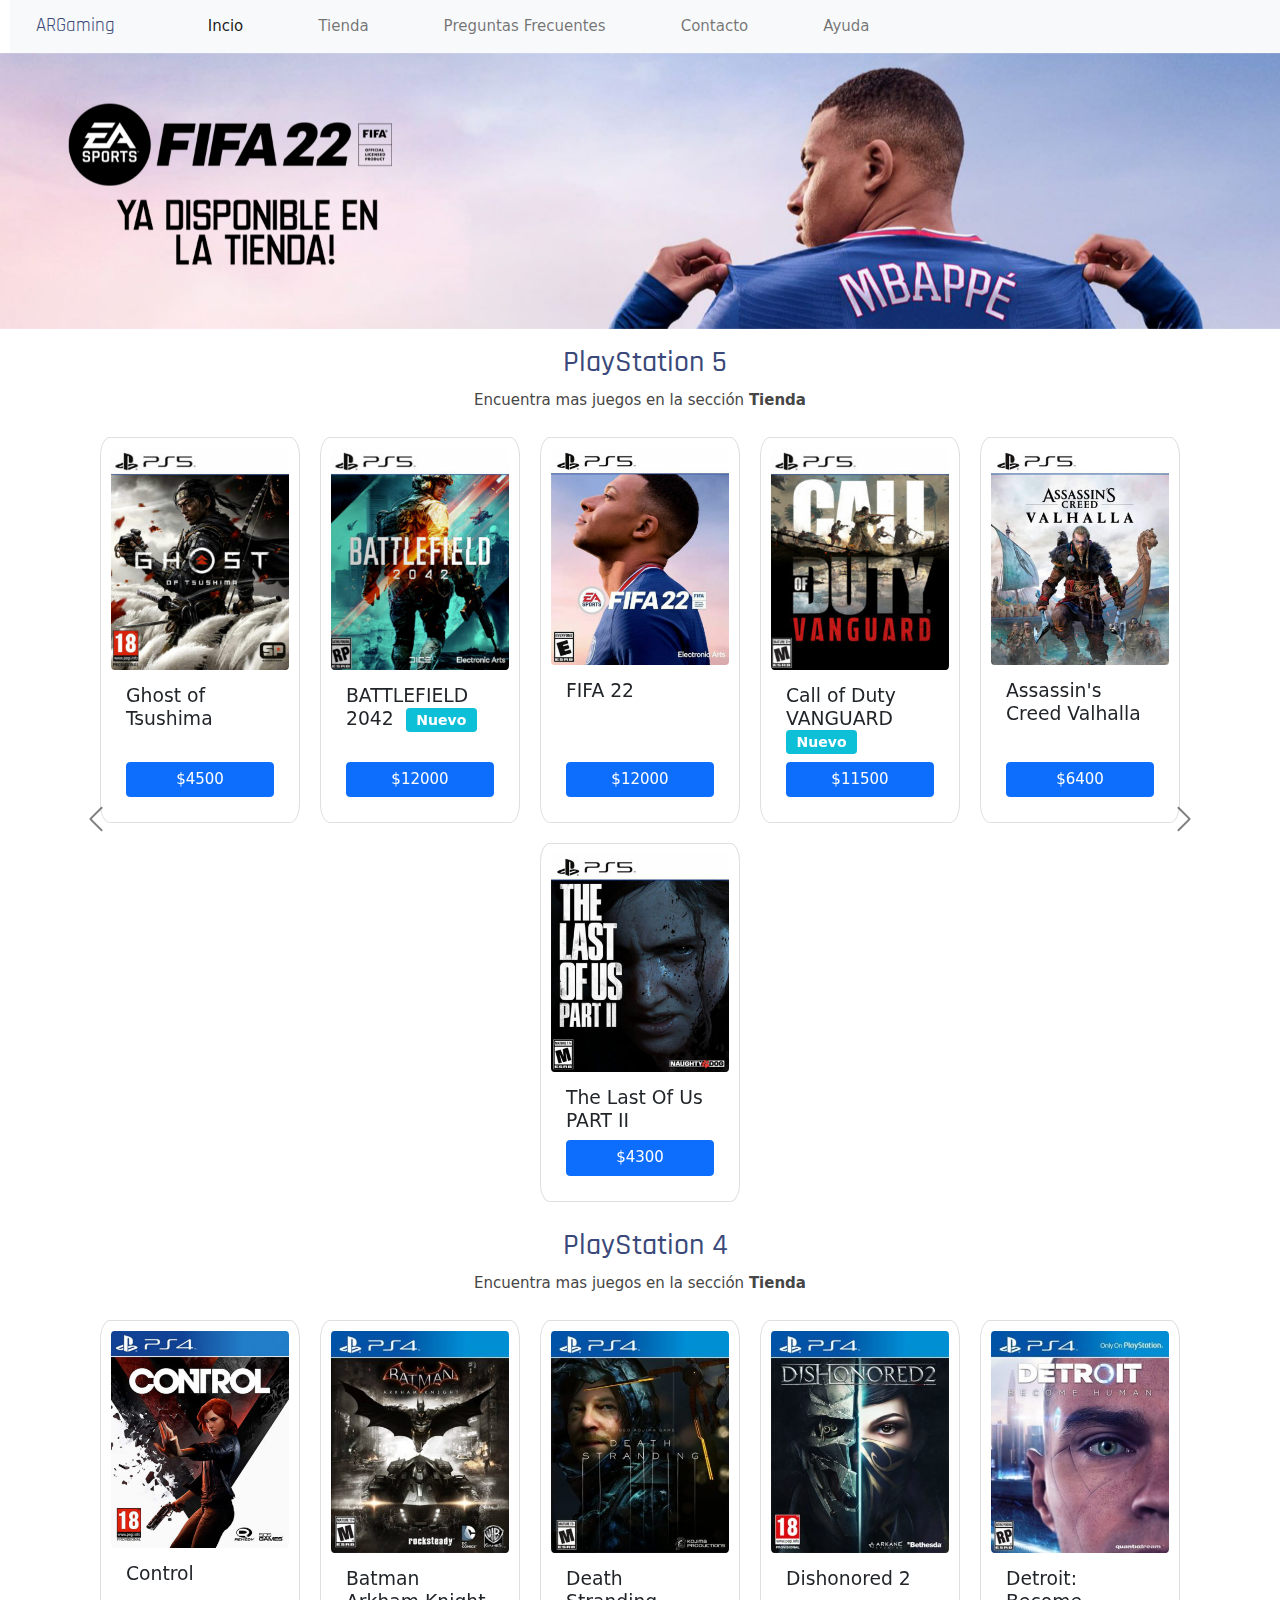
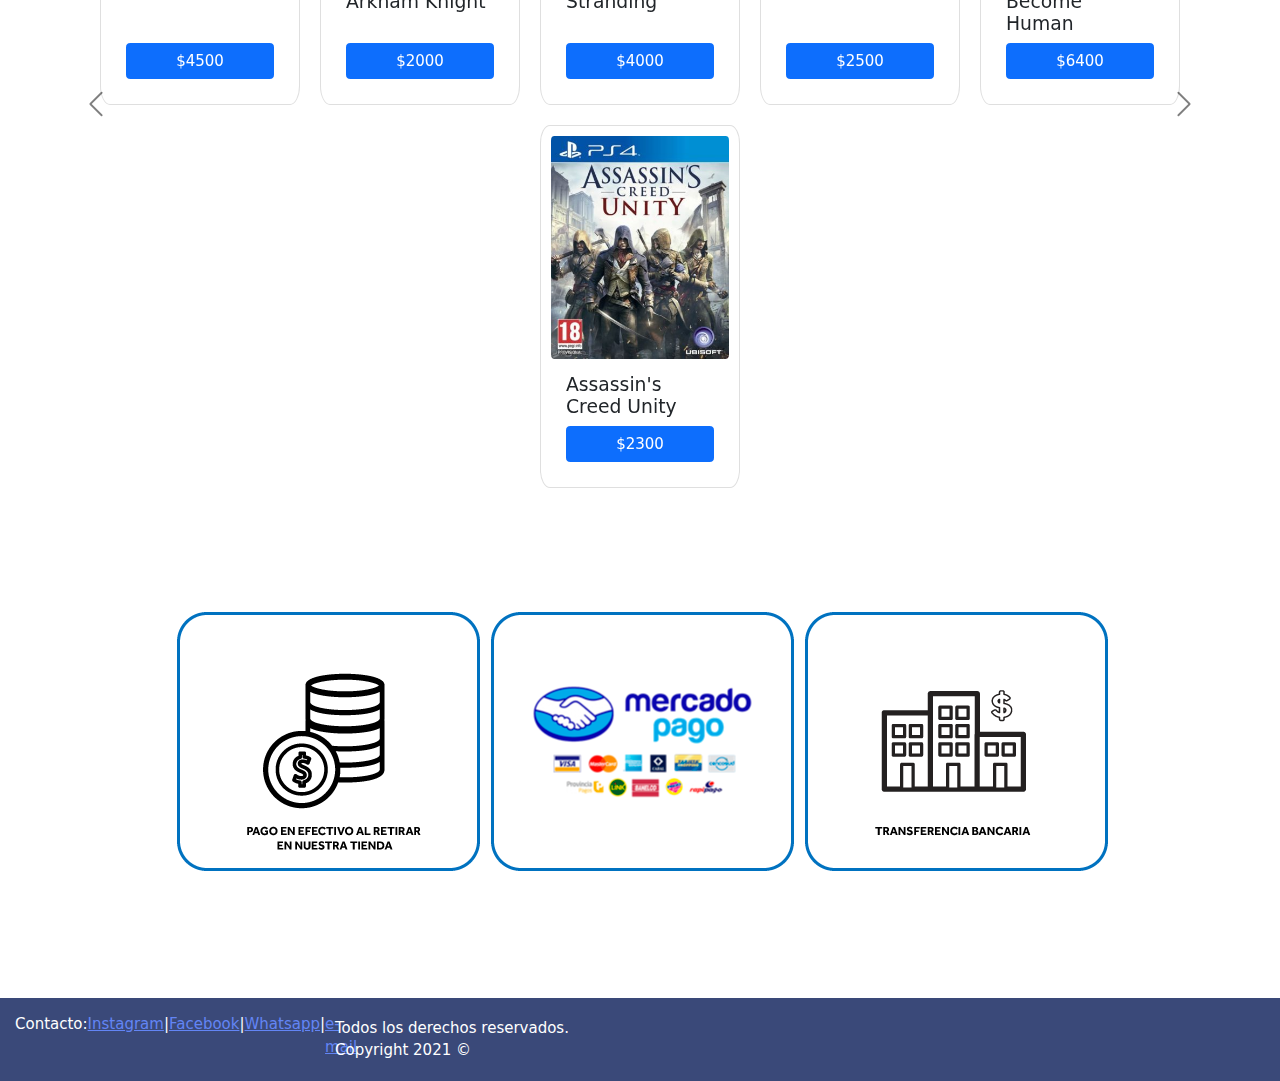
<file: index.html>
<!DOCTYPE html>
<html lang="en">
<head>
    <meta charset="UTF-8">
    <meta http-equiv="X-UA-Compatible" content="IE=edge">
    <meta name="viewport" content="width=device-width, initial-scale=1.0">
    <!-- Link para resetear propiedades del navegador -->
    <link rel="stylesheet" href="normalize.css">
    <!-- Link de bootstrap -->
    <link rel="stylesheet" href="bootstrap-5.1.3-dist/css/bootstrap.css">
    <!-- Fuentes -->
    <link rel="preconnect" href="https://fonts.googleapis.com">
    <link rel="preconnect" href="https://fonts.gstatic.com" crossorigin>
    <link href="https://fonts.googleapis.com/css2?family=Rajdhani:wght@700&display=swap" rel="stylesheet">
    <!-- Link de CSS -->
    <link rel="stylesheet" href="stylesheet.css">
    <title>ARGaming</title>
</head>
<body>
    <header class="header">
          <!-- Barra de navegación -->
         <nav class="navbar navbar-expand-lg navbar-light bg-light">
            <div class="container-fluid">
              <a class="navbar-brand" href="#" id="logo">ARGaming</a>
              <button class="navbar-toggler" type="button" data-bs-toggle="collapse" data-bs-target="#navbarNavAltMarkup" aria-controls="navbarNavAltMarkup" aria-expanded="false" aria-label="Toggle navigation">
                <span class="navbar-toggler-icon"></span>
              </button>
              <div class="collapse navbar-collapse" id="navbarNavAltMarkup">
                <div class="navbar-nav">
                  <a class="nav-link active" aria-current="page" href="index.html">Incio</a>
                  <a class="nav-link" href="tienda.html">Tienda</a>
                  <a class="nav-link" href="preguntas_frecuentes.html">Preguntas Frecuentes</a>
                  <a class="nav-link" href="contacto.html">Contacto</a>
                  <a class="nav-link" href="ayuda.html">Ayuda</a>
                </div>
              </div>
            </div>
          </nav>
    </header>
<!-- banner (carousel) de la pagina -->
    <main class> 
        <div id="carouselExampleSlidesOnly" class="carousel slide" data-bs-ride="carousel">
            <div class="carousel-inner">
              <div class="carousel-item active">
                <img src="multimedia/fifacarousel.jpg" class="d-block w-100" alt="...">
              </div>
              <div class="carousel-item">
                <img src="multimedia/b2042carousel.jpg" class="d-block w-100" alt="...">
              </div>
            </div>
          </div>

    
<!-- esta es la seccion de juegos que acapara el inicio  -->
        <section class="juegosCtn">
    <!-- CARDS juegos PlayStation 5 -->
                <h2 class="titulos">PlayStation 5</h2>
                <p class="textodepag"> Encuentra mas juegos en la sección <strong>Tienda</strong></p>
                <div id="carouselExampleControls" class="carousel carousel-dark slide" data-bs-ride="carousel">
                    <div class="carousel-inner carrusel">
                      <div class="carousel-item active">

                        <div class="card" style="width: 18rem;">
                            <img src="multimedia/got.jpg" class="card-img-top" alt="...">
                            <div class="card-body">
                              <h5 class="card-title">Ghost of Tsushima</h5>
                              <a href="#" class="btn btn-primary">$4500</a>
                            </div>
                        </div>

                        <div class="card" style="width: 18rem;">
                            <img src="multimedia/2042.jpg" class="card-img-top" alt="...">
                            <div class="card-body">
                              <h5 class="card-title">BATTLEFIELD 2042 ㅤㅤㅤㅤㅤ <span class="badge bg-secondary">Nuevo</span></h5>
                              <a href="#" class="btn btn-primary">$12000</a>
                            </div>
                        </div>

                        <div class="card" style="width: 18rem;">
                            <img src="multimedia/fifa22cover.jpg" class="card-img-top" alt="...">
                            <div class="card-body">
                              <h5 class="card-title">FIFA 22</h5>
                              <a href="#" class="btn btn-primary">$12000</a>
                            </div>
                          </div>

                          <div class="card" style="width: 18rem;">
                            <img src="multimedia/codv.jpg" class="card-img-top" alt="...">
                            <div class="card-body">
                              <h5 class="card-title">Call of Duty VANGUARD <span class="badge bg-secondary">Nuevo</span></h5>
                     
                              <a href="#" class="btn btn-primary">$11500</a>
                            </div>
                          </div>

                          <div class="card" style="width: 18rem;">
                            <img src="multimedia/acps5.jpg" class="card-img-top" alt="...">
                            <div class="card-body">
                              <h5 class="card-title">Assassin's Creed Valhalla</h5>
                              
                              <a href="#" class="btn btn-primary">$6400</a>
                            </div>
                          </div>

                          <div class="card" style="width: 18rem;">
                            <img src="multimedia/tloups5.jpg" class="card-img-top" alt="...">
                            <div class="card-body">
                              <h5 class="card-title">The Last Of Us PART II</h5>
                              <a href="#" class="btn btn-primary">$4300</a>
                            </div>
                          </div>
                    </div>
                <!-- Segundo Slide del Carousel -->
                    <div class="carousel-item">
                        <div class="card" style="width: 18rem;">
                            <img src="multimedia/rdr2.jpg" class="card-img-top" alt="...">
                            <div class="card-body">
                              <h5 class="card-title">Red Dead Redemption 2</h5>
                              <a href="#" class="btn btn-primary">$8100</a>
                            </div>
                        </div>

                        <div class="card" style="width: 18rem;">
                            <img src="multimedia/hellblade.jpg" class="card-img-top" alt="...">
                            <div class="card-body">
                              <h5 class="card-title">Hellblade</h5>
                              <a href="#" class="btn btn-primary">$2300</a>
                            </div>
                        </div>

                        <div class="card" style="width: 18rem;">
                            <img src="multimedia/horizon.jpg" class="card-img-top" alt="...">
                            <div class="card-body">
                              <h5 class="card-title">Horizon: Zero Dawn</h5>
                              <a href="#" class="btn btn-primary">$3000</a>
                            </div>
                          </div>

                          <div class="card" style="width: 18rem;">
                            <img src="multimedia/gtav.jpg" class="card-img-top" alt="...">
                            <div class="card-body">
                              <h5 class="card-title">Grand Theft Auto V</h5>
                              <a href="#" class="btn btn-primary">$3000</a>
                            </div>
                          </div>

                          <div class="card" style="width: 18rem;">
                            <img src="multimedia/gow.jpg" class="card-img-top" alt="...">
                            <div class="card-body">
                              <h5 class="card-title">God Of War</h5>
                              <a href="#" class="btn btn-primary">$6500</a>
                            </div>
                          </div>

                          <div class="card" style="width: 18rem;">
                            <img src="multimedia/awo.jpg" class="card-img-top" alt="...">
                            <div class="card-body">
                              <h5 class="card-title">A Way Out</h5>
                              <a href="#" class="btn btn-primary">$2400</a>
                            </div>
                          </div>
                    </div>
                    </div>
                    <button class="carousel-control-prev" type="button" data-bs-target="#carouselExampleControls" data-bs-slide="prev">
                      <span class="carousel-control-prev-icon" aria-hidden="true"></span>
                      <span class="visually-hidden">Previous</span>
                    </button>
                    <button class="carousel-control-next" type="button" data-bs-target="#carouselExampleControls" data-bs-slide="next">
                      <span class="carousel-control-next-icon" aria-hidden="true"></span>
                      <span class="visually-hidden">Next</span>
                    </button>
                  </div>
                </div>
                <!-- CARDS juegos de PlayStation 4 -->
                <h2 class="titulos">PlayStation 4</h2>
                <p class="textodepag"> Encuentra mas juegos en la sección <strong>Tienda</strong></p>
                <div id="carouselExampleControls1" class="carousel carousel-dark slide" data-bs-ride="carousel">
                    <div class="carousel-inner carruseldos">
                      <div class="carousel-item active">

                        <div class="card" style="width: 18rem;">
                            <img src="multimedia/control.jpg" class="card-img-top" alt="...">
                            <div class="card-body">
                              <h5 class="card-title">Control</h5>
                              <a href="#" class="btn btn-primary">$4500</a>
                            </div>
                        </div>

                        <div class="card" style="width: 18rem;">
                            <img src="multimedia/batman.jpg" class="card-img-top" alt="...">
                            <div class="card-body">
                              <h5 class="card-title">Batman Arkham Knight</h5>
                              <a href="#" class="btn btn-primary">$2000</a>
                            </div>
                        </div>

                        <div class="card" style="width: 18rem;">
                            <img src="multimedia/dstranding.jpg" class="card-img-top" alt="...">
                            <div class="card-body">
                              <h5 class="card-title">Death Stranding</h5>
                              <a href="#" class="btn btn-primary">$4000</a>
                            </div>
                          </div>

                          <div class="card" style="width: 18rem;">
                            <img src="multimedia/dishonored.jpg" class="card-img-top" alt="...">
                            <div class="card-body">
                              <h5 class="card-title">Dishonored 2</h5>
                              <a href="#" class="btn btn-primary">$2500</a>
                            </div>
                          </div>

                          <div class="card" style="width: 18rem;">
                            <img src="multimedia/dbh.jpg" class="card-img-top" alt="...">
                            <div class="card-body">
                              <h5 class="card-title">Detroit: Become Human</h5>
                              
                              <a href="#" class="btn btn-primary">$6400</a>
                            </div>
                          </div>

                          <div class="card" style="width: 18rem;">
                            <img src="multimedia/acunity.jpg" class="card-img-top" alt="...">
                            <div class="card-body">
                              <h5 class="card-title">Assassin's Creed Unity</h5>
                              <a href="#" class="btn btn-primary">$2300</a>
                            </div>
                          </div>
                    </div>
                <!-- Segundo Slide del Carousel -->
                    <div class="carousel-item">
                        <div class="card" style="width: 18rem;">
                            <img src="multimedia/coldwar.jpg" class="card-img-top" alt="...">
                            <div class="card-body">
                              <h5 class="card-title">Call of Duty Black Ops: COLD WAR</h5>
                              <a href="#" class="btn btn-primary">$4100</a>
                            </div>
                        </div>

                        <div class="card" style="width: 18rem;">
                            <img src="multimedia/dmc.jpg" class="card-img-top" alt="...">
                            <div class="card-body">
                              <h5 class="card-title">Devil May Cry 5</h5>
                              <a href="#" class="btn btn-primary">$2900</a>
                            </div>
                        </div>

                        <div class="card" style="width: 18rem;">
                            <img src="multimedia/farcry6.jpg" class="card-img-top" alt="...">
                            <div class="card-body">
                              <h5 class="card-title">Far Cry 6</h5>
                              <a href="#" class="btn btn-primary">$8000</a>
                            </div>
                          </div>

                          <div class="card" style="width: 18rem;">
                            <img src="multimedia/borderlandsPS4.jpg" class="card-img-top" alt="...">
                            <div class="card-body">
                              <h5 class="card-title">Borderlands 3</h5>
                              <a href="#" class="btn btn-primary">$5000</a>
                            </div>
                          </div>

                          <div class="card" style="width: 18rem;">
                            <img src="multimedia/gtatrilogy.jpg" class="card-img-top" alt="...">
                            <div class="card-body">
                              <h5 class="card-title">Grand Theft Auto The Trigoly</h5>
                              <a href="#" class="btn btn-primary">$6500</a>
                            </div>
                          </div>

                          <div class="card" style="width: 18rem;">
                            <img src="multimedia/alien.jpg" class="card-img-top" alt="...">
                            <div class="card-body">
                              <h5 class="card-title">Alien Isolation</h5>
                              <a href="#" class="btn btn-primary">$2400</a>
                            </div>
                          </div>
                    </div>
                    </div>
                    <button class="carousel-control-prev" type="button" data-bs-target="#carouselExampleControls1" data-bs-slide="prev">
                      <span class="carousel-control-prev-icon" aria-hidden="true"></span>
                      <span class="visually-hidden">Previous</span>
                    </button>
                    <button class="carousel-control-next" type="button" data-bs-target="#carouselExampleControls1" data-bs-slide="next">
                      <span class="carousel-control-next-icon" aria-hidden="true"></span>
                      <span class="visually-hidden">Next</span>
                    </button>
                  </div>
                </div>
        </section>
        <section id="mediosdepago">
          <article class="mediosdePago">
            <img src="multimedia/mediosdepago.jpg">
          </article>
        </section>
      
        <!-- CARRUSEL PS5  MOBILE-MOBILE-MOBILE-MOBILE-MOBILE -->
        <section class="juegosCtn2">        
          <h2 class="titulos">PlayStation 5</h2>
          <p class="textodepag"> Encuentra mas juegos en la sección <strong>Tienda</strong></p>
          <div id="carouselExampleControls3" class="carousel carousel-dark slide" data-bs-ride="carousel">
              <div class="carousel-inner carruseltres">
                <div class="carousel-item active">

                  <div class="card" style="width: 18rem;">
                    <img src="multimedia/rdr2.jpg" class="card-img-top" alt="...">
                    <div class="card-body">
                      <h5 class="card-title">Red Dead Redemption 2</h5>
                      <a href="#" class="btn btn-primary">$8100</a>
                    </div>
                </div>

                <div class="card" style="width: 18rem;">
                    <img src="multimedia/hellblade.jpg" class="card-img-top" alt="...">
                    <div class="card-body">
                      <h5 class="card-title">Hellblade</h5>
                      <a href="#" class="btn btn-primary">$2300</a>
                    </div>
                </div>
                </div>
                <div class="carousel-item">
                  <div class="card" style="width: 18rem;">
                    <img src="multimedia/horizon.jpg" class="card-img-top" alt="...">
                    <div class="card-body">
                      <h5 class="card-title">Horizon: Zero Dawn</h5>
                      <a href="#" class="btn btn-primary">$3000</a>
                    </div>
                  </div>

                  <div class="card" style="width: 18rem;">
                    <img src="multimedia/gtav.jpg" class="card-img-top" alt="...">
                    <div class="card-body">
                      <h5 class="card-title">Grand Theft Auto V</h5>
                      <a href="#" class="btn btn-primary">$3000</a>
                    </div>
                  </div>
                </div>
                <div class="carousel-item">
                  <div class="card" style="width: 18rem;">
                    <img src="multimedia/gow.jpg" class="card-img-top" alt="...">
                    <div class="card-body">
                      <h5 class="card-title">God Of War</h5>
                      <a href="#" class="btn btn-primary">$6500</a>
                    </div>
                  </div>

                  <div class="card" style="width: 18rem;">
                    <img src="multimedia/awo.jpg" class="card-img-top" alt="...">
                    <div class="card-body">
                      <h5 class="card-title">A Way Out</h5>
                      <a href="#" class="btn btn-primary">$2400</a>
                    </div>
                  </div>
                </div>  
              </div>
                <button class="carousel-control-prev" type="button" data-bs-target="#carouselExampleControls3" data-bs-slide="prev">
                  <span class="carousel-control-prev-icon" aria-hidden="true"></span>
                  <span class="visually-hidden">Previous</span>
                </button>
                <button class="carousel-control-next" type="button" data-bs-target="#carouselExampleControls3" data-bs-slide="next">
                  <span class="carousel-control-next-icon" aria-hidden="true"></span>
                  <span class="visually-hidden">Next</span>
                </button>
              </div>
            </div>
          </div>
          <!-- SEGUNDO CARRUSEL DE PS5-SEGUNDO CARRUSEL DE PS5-SEGUNDO CARRUSEL DE PS5-SEGUNDO CARRUSEL DE PS5 -->
          <section class="juegosCtn2">        
            <div id="carouselExampleControls4" class="carousel carousel-dark slide" data-bs-ride="carousel">
                <div class="carousel-inner carruselcuatro">
                  <div class="carousel-item active">
  
                    <div class="card" style="width: 18rem;">
                        <img src="multimedia/got.jpg" class="card-img-top" alt="...">
                        <div class="card-body">
                          <h5 class="card-title">Ghost of Tsushima</h5>
                          <a href="#" class="btn btn-primary">$4500</a>
                        </div>
                    </div>
  
                    <div class="card" style="width: 18rem;">
                        <img src="multimedia/2042.jpg" class="card-img-top" alt="...">
                        <div class="card-body">
                          <h5 class="card-title">BATTLEFIELD 2042 ㅤㅤㅤㅤㅤ <span class="badge bg-secondary">Nuevo</span></h5>
                          <a href="#" class="btn btn-primary">$12000</a>
                        </div>
                    </div>
                  </div>
                  <div class="carousel-item">
                    <div class="card" style="width: 18rem;">
                      <img src="multimedia/fifa22cover.jpg" class="card-img-top" alt="...">
                      <div class="card-body">
                        <h5 class="card-title">FIFA 22</h5>
                        <a href="#" class="btn btn-primary">$12000</a>
                      </div>
                    </div>
                    
                    <div class="card" style="width: 18rem;">
                      <img src="multimedia/codv.jpg" class="card-img-top" alt="...">
                      <div class="card-body">
                        <h5 class="card-title">Call of Duty VANGUARD <span class="badge bg-secondary">Nuevo</span></h5>
                        
                        <a href="#" class="btn btn-primary">$11500</a>
                      </div>
                    </div>
                  </div>
                  <div class="carousel-item">
                    <div class="card" style="width: 18rem;">
                      <img src="multimedia/acps5.jpg" class="card-img-top" alt="...">
                      <div class="card-body">
                        <h5 class="card-title">Assassin's Creed Valhalla</h5>
                        
                        <a href="#" class="btn btn-primary">$6400</a>
                      </div>
                    </div>
  
                    <div class="card" style="width: 18rem;">
                      <img src="multimedia/tloups5.jpg" class="card-img-top" alt="...">
                      <div class="card-body">
                        <h5 class="card-title">The Last Of Us PART II</h5>
                        <a href="#" class="btn btn-primary">$4300</a>
                      </div>
                    </div>
                  </div>  
                </div>
                  <button class="carousel-control-prev" type="button" data-bs-target="#carouselExampleControls4" data-bs-slide="prev">
                    <span class="carousel-control-prev-icon" aria-hidden="true"></span>
                    <span class="visually-hidden">Previous</span>
                  </button>
                  <button class="carousel-control-next" type="button" data-bs-target="#carouselExampleControls4" data-bs-slide="next">
                    <span class="carousel-control-next-icon" aria-hidden="true"></span>
                    <span class="visually-hidden">Next</span>
                  </button>
                </div>
              </div>
            </div>
          <!-- JUEGOS PLAYSTATION 4 CARRUSEL 1 -->
            <section class="juegosCtn2">        
              <h2 class="titulos">PlayStation 4</h2>
              <p class="textodepag"> Encuentra mas juegos en la sección <strong>Tienda</strong></p>
              <div id="carouselExampleControls5" class="carousel carousel-dark slide" data-bs-ride="carousel">
                  <div class="carousel-inner carruselcinco">
                    <div class="carousel-item active">
    
                      <div class="card" style="width: 18rem;">
                        <img src="multimedia/control.jpg" class="card-img-top" alt="...">
                        <div class="card-body">
                          <h5 class="card-title">Control</h5>
                          <a href="#" class="btn btn-primary">$4500</a>
                        </div>
                    </div>

                    <div class="card" style="width: 18rem;">
                        <img src="multimedia/batman.jpg" class="card-img-top" alt="...">
                        <div class="card-body">
                          <h5 class="card-title">Batman Arkham Knight</h5>
                          <a href="#" class="btn btn-primary">$2000</a>
                        </div>
                    </div>
                    </div>
                    <div class="carousel-item">
                      <div class="card" style="width: 18rem;">
                        <img src="multimedia/dstranding.jpg" class="card-img-top" alt="...">
                        <div class="card-body">
                          <h5 class="card-title">Death Stranding</h5>
                          <a href="#" class="btn btn-primary">$4000</a>
                        </div>
                      </div>

                      <div class="card" style="width: 18rem;">
                        <img src="multimedia/dishonored.jpg" class="card-img-top" alt="...">
                        <div class="card-body">
                          <h5 class="card-title">Dishonored 2</h5>
                          <a href="#" class="btn btn-primary">$2500</a>
                        </div>
                      </div>
                      </div>
                    <div class="carousel-item">
                      <div class="card" style="width: 18rem;">
                        <img src="multimedia/dbh.jpg" class="card-img-top" alt="...">
                        <div class="card-body">
                          <h5 class="card-title">Detroit: Become Human</h5>
                          
                          <a href="#" class="btn btn-primary">$6400</a>
                        </div>
                      </div>

                      <div class="card" style="width: 18rem;">
                        <img src="multimedia/acunity.jpg" class="card-img-top" alt="...">
                        <div class="card-body">
                          <h5 class="card-title">Assassin's Creed Unity</h5>
                          <a href="#" class="btn btn-primary">$2300</a>
                        </div>
                      </div>
                    </div>  
                  </div>
                    <button class="carousel-control-prev" type="button" data-bs-target="#carouselExampleControls5" data-bs-slide="prev">
                      <span class="carousel-control-prev-icon" aria-hidden="true"></span>
                      <span class="visually-hidden">Previous</span>
                    </button>
                    <button class="carousel-control-next" type="button" data-bs-target="#carouselExampleControls5" data-bs-slide="next">
                      <span class="carousel-control-next-icon" aria-hidden="true"></span>
                      <span class="visually-hidden">Next</span>
                    </button>
                  </div>
                </div>
              </div>
            <!-- SEGUNDO CARRUSEL DE PS4-SEGUNDO CARRUSEL DE PS4-SEGUNDO CARRUSEL DE PS4-SEGUNDO CARRUSEL DE PS4 -->
          <section class="juegosCtn2">        
            <div id="carouselExampleControls6" class="carousel carousel-dark slide" data-bs-ride="carousel">
                <div class="carousel-inner carruselseis">
                  <div class="carousel-item active">
  
                    <div class="card" style="width: 18rem;">
                      <img src="multimedia/coldwar.jpg" class="card-img-top" alt="...">
                      <div class="card-body">
                        <h5 class="card-title">Call of Duty Black Ops: COLD WAR</h5>
                        <a href="#" class="btn btn-primary">$4100</a>
                      </div>
                  </div>

                  <div class="card" style="width: 18rem;">
                      <img src="multimedia/dmc.jpg" class="card-img-top" alt="...">
                      <div class="card-body">
                        <h5 class="card-title">Devil May Cry 5</h5>
                        <a href="#" class="btn btn-primary">$2900</a>
                      </div>
                  </div>
                  </div>
                  <div class="carousel-item">
                    <div class="card" style="width: 18rem;">
                      <img src="multimedia/farcry6.jpg" class="card-img-top" alt="...">
                      <div class="card-body">
                        <h5 class="card-title">Far Cry 6</h5>
                        <a href="#" class="btn btn-primary">$8000</a>
                      </div>
                    </div>

                    <div class="card" style="width: 18rem;">
                      <img src="multimedia/borderlandsPS4.jpg" class="card-img-top" alt="...">
                      <div class="card-body">
                        <h5 class="card-title">Borderlands 3</h5>
                        <a href="#" class="btn btn-primary">$5000</a>
                      </div>
                    </div>
                  </div>
                  <div class="carousel-item">
                    <div class="card" style="width: 18rem;">
                      <img src="multimedia/gtatrilogy.jpg" class="card-img-top" alt="...">
                      <div class="card-body">
                        <h5 class="card-title">Grand Theft Auto The Trigoly</h5>
                        <a href="#" class="btn btn-primary">$6500</a>
                      </div>
                    </div>

                    <div class="card" style="width: 18rem;">
                      <img src="multimedia/alien.jpg" class="card-img-top" alt="...">
                      <div class="card-body">
                        <h5 class="card-title">Alien Isolation</h5>
                        <a href="#" class="btn btn-primary">$2400</a>
                      </div>
                    </div>
                  </div>  
                </div>
                  <button class="carousel-control-prev" type="button" data-bs-target="#carouselExampleControls6" data-bs-slide="prev">
                    <span class="carousel-control-prev-icon" aria-hidden="true"></span>
                    <span class="visually-hidden">Previous</span>
                  </button>
                  <button class="carousel-control-next" type="button" data-bs-target="#carouselExampleControls6" data-bs-slide="next">
                    <span class="carousel-control-next-icon" aria-hidden="true"></span>
                    <span class="visually-hidden">Next</span>
                  </button>
                </div>
              </div>
            </div>
        <!-- Imagen que enseñe facilmente los medios de pago que se utilizan en el sitio -->
        <section class="mediosdePago">
            <img src="multimedia/mediosdepago.jpg">
        </section>
      </main>
    <!-- el footer hecho con grid a traves de bootstrap -->
    <footer class='Container'>
        <div class="row d-md-flex p-3">
            <div class="col-md-6 d-md-flex justify-content-md-around mx-auto">
                <p>Contacto:</p>
                <a href="#">Instagram</a>|<a href="#"> Facebook </a>|<a href="#"> Whatsapp </a>|<a href="#"> e-mail</a> 
            </div>
            <div class="col-md-6">
                <p class='m-1'> Todos los derechos reservados. Copyright 2021 ©</p>
            </div>
        </div>
    </footer>
    <script src="bootstrap-5.1.3-dist/js/bootstrap.js"></script>
</body>
</html>
</file>
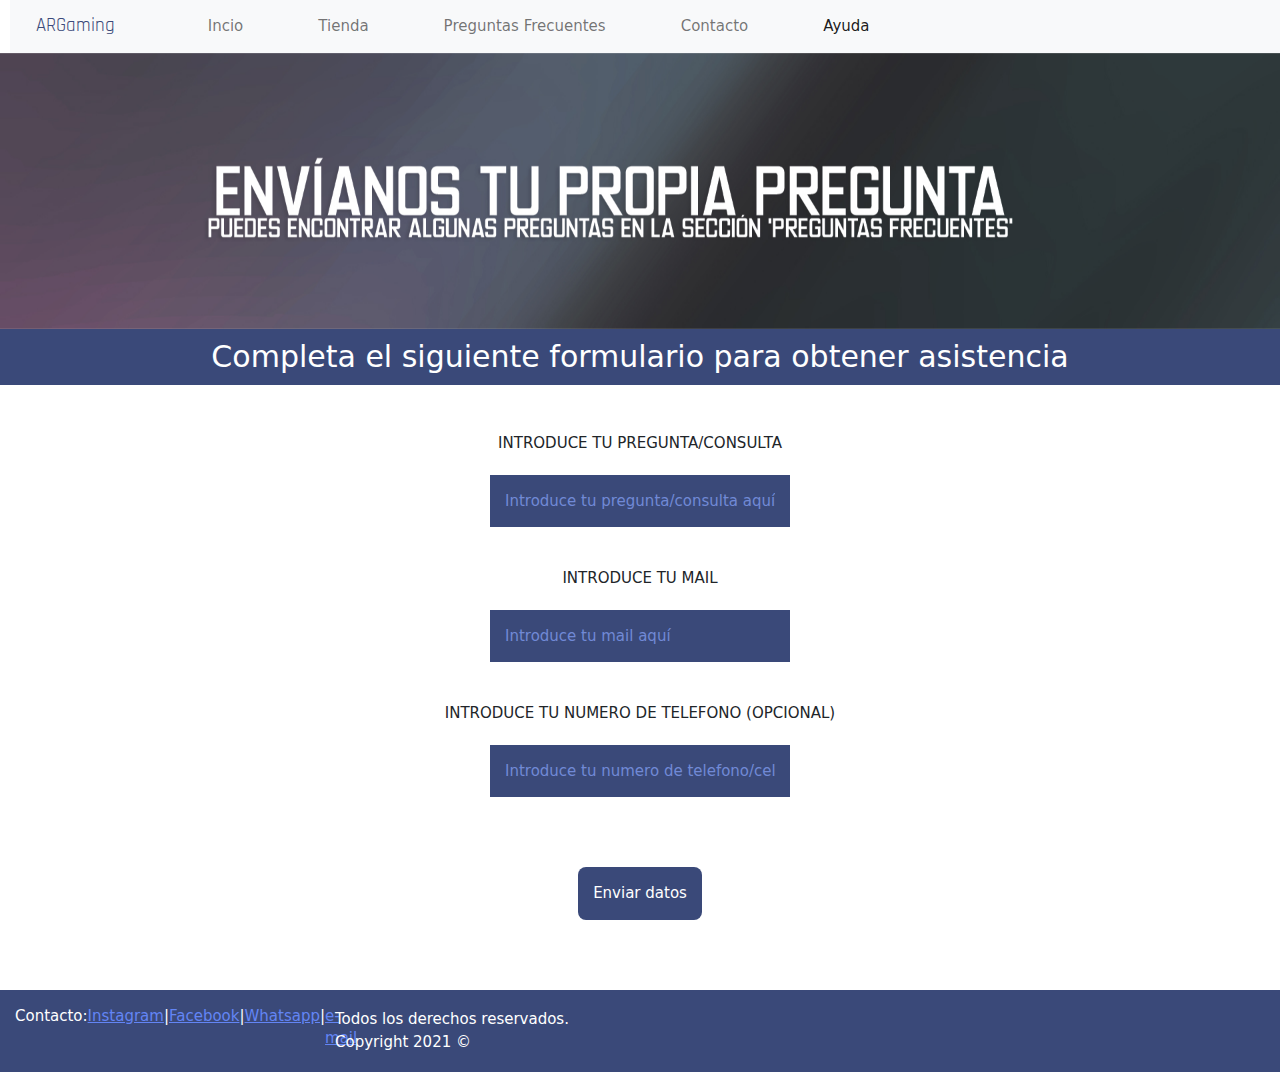
<file: ayuda.html>
<!DOCTYPE html>
<html lang="en">
<head>
    <meta charset="UTF-8">
    <meta http-equiv="X-UA-Compatible" content="IE=edge">
    <meta name="viewport" content="width=device-width, initial-scale=1.0">
    <!-- Link para resetear propiedades del navegador -->
    <link rel="stylesheet" href="normalize.css">
    <!-- Link de bootstrap -->
    <link rel="stylesheet" href="bootstrap-5.1.3-dist/css/bootstrap.css">
    <!-- Fuentes -->
    <link rel="preconnect" href="https://fonts.googleapis.com">
    <link rel="preconnect" href="https://fonts.gstatic.com" crossorigin>
    <link href="https://fonts.googleapis.com/css2?family=Rajdhani:wght@700&display=swap" rel="stylesheet">
    <!-- Link de CSS -->
    <link rel="stylesheet" href="stylesheet.css">
    <title>Ayuda</title>
</head>
<body>
    <header class="header">
        <!-- Barra de navegación -->
        <nav class="navbar navbar-expand-lg navbar-light bg-light">
            <div class="container-fluid">
              <a class="navbar-brand" href="#" id="logo">ARGaming</a>
              <button class="navbar-toggler" type="button" data-bs-toggle="collapse" data-bs-target="#navbarNavAltMarkup" aria-controls="navbarNavAltMarkup" aria-expanded="false" aria-label="Toggle navigation">
                <span class="navbar-toggler-icon"></span>
              </button>
              <div class="collapse navbar-collapse" id="navbarNavAltMarkup">
                <div class="navbar-nav">
                  <a class="nav-link" aria-current="page" href="index.html">Incio</a>
                  <a class="nav-link" href="tienda.html">Tienda</a>
                  <a class="nav-link" href="preguntas_frecuentes.html">Preguntas Frecuentes</a>
                  <a class="nav-link" href="contacto.html">Contacto</a>
                  <a class="nav-link active" href="ayuda.html">Ayuda</a>
                </div>
              </div>
            </div>
          </nav>

    <main>
        <!-- banner (carousel) de la pagina -->
        <div id="carouselExampleSlidesOnly" class="carousel slide" data-bs-ride="carousel">
            <div class="carousel-inner">
              <div class="carousel-item active">
                <img src="multimedia/ayudabanner.jpg" class="d-block w-100" alt="...">
              </div>
            </div>
          </div>
        <h2 class="h2Estilos"> Completa el siguiente formulario para obtener asistencia</h2>
        <!-- Esto es un pseudo-formulario-->
        <section class="formularioCtn">
            <div class="flexItem">
                <p>INTRODUCE TU PREGUNTA/CONSULTA</p>
                <input type="text" name="consulta" placeholder="Introduce tu pregunta/consulta aquí"> 
            </div>
            <div class="flexItem">
                <p>INTRODUCE TU MAIL</p>
                <input type="text" name="consulta" placeholder="Introduce tu mail aquí"> 
            </div>
            <div class="flexItem">
                <p>INTRODUCE TU NUMERO DE TELEFONO (OPCIONAL)</p>
                <input type="text" name="consulta" placeholder="Introduce tu numero de telefono/celular (opcional)"> 
            </div>
            <div class="btnForm"> Enviar datos </div>
        </section>
    </main>
    <!-- el footer hecho con grid a traves de bootstrap -->
    <footer class='Container'>
        <div class="row d-md-flex p-3">
            <div class="col-md-6 d-md-flex justify-content-md-around mx-auto">
                <p>Contacto:</p>
                <a href="#">Instagram</a>|<a href="#"> Facebook </a>|<a href="#"> Whatsapp </a>|<a href="#"> e-mail</a> 
            </div>
            <div class="col-md-6">
                <p class='m-1'> Todos los derechos reservados. Copyright 2021 ©</p>
            </div>
        </div>
    </footer>
    <script src="bootstrap-5.1.3-dist/js/bootstrap.js"></script>
</body>
</file>
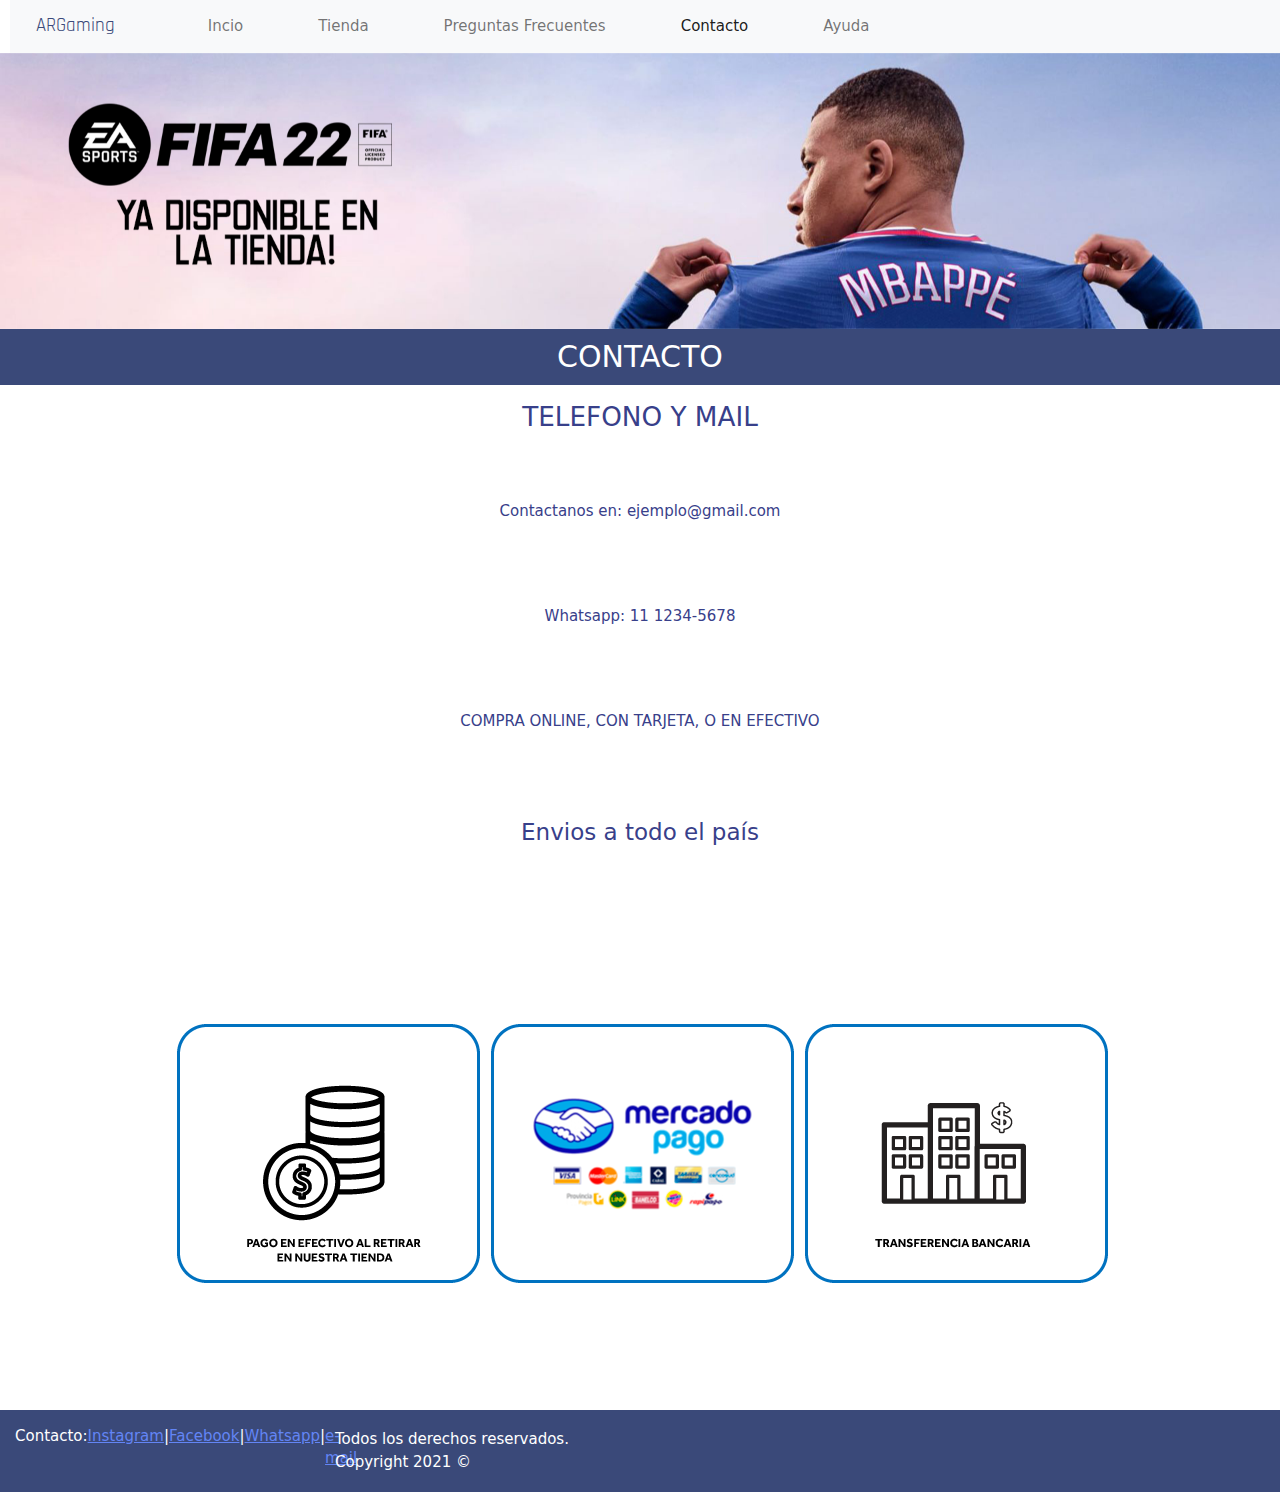
<file: contacto.html>
<!DOCTYPE html>
<html lang="en">
<head>
    <meta charset="UTF-8">
    <meta http-equiv="X-UA-Compatible" content="IE=edge">
    <meta name="viewport" content="width=device-width, initial-scale=1.0">
    <!-- Link para resetear propiedades del navegador -->
    <link rel="stylesheet" href="normalize.css">
    <!-- Link de bootstrap -->
    <link rel="stylesheet" href="bootstrap-5.1.3-dist/css/bootstrap.css">
    <!-- Fuentes -->
    <link rel="preconnect" href="https://fonts.googleapis.com">
    <link rel="preconnect" href="https://fonts.gstatic.com" crossorigin>
    <link href="https://fonts.googleapis.com/css2?family=Rajdhani:wght@700&display=swap" rel="stylesheet">
    <!-- Link de CSS -->
    <link rel="stylesheet" href="stylesheet.css">
    <title>Contacto</title>
</head>
<body>
    <header class="header">
        <!-- Barra de navegación -->
        <nav class="navbar navbar-expand-lg navbar-light bg-light">
            <div class="container-fluid">
              <a class="navbar-brand" href="#" id="logo">ARGaming</a>
              <button class="navbar-toggler" type="button" data-bs-toggle="collapse" data-bs-target="#navbarNavAltMarkup" aria-controls="navbarNavAltMarkup" aria-expanded="false" aria-label="Toggle navigation">
                <span class="navbar-toggler-icon"></span>
              </button>
              <div class="collapse navbar-collapse" id="navbarNavAltMarkup">
                <div class="navbar-nav">
                  <a class="nav-link" aria-current="page" href="index.html">Incio</a>
                  <a class="nav-link" href="tienda.html">Tienda</a>
                  <a class="nav-link" href="preguntas_frecuentes.html">Preguntas Frecuentes</a>
                  <a class="nav-link active" href="contacto.html">Contacto</a>
                  <a class="nav-link" href="ayuda.html">Ayuda</a>
                </div>
              </div>
            </div>
          </nav>
    </header>
<!-- banner (carousel) de la pagina -->
    <main>
        <div id="carouselExampleSlidesOnly" class="carousel slide" data-bs-ride="carousel">
            <div class="carousel-inner">
              <div class="carousel-item active">
                <img src="multimedia/fifacarousel.jpg" class="d-block w-100" alt="...">
              </div>
              <div class="carousel-item">
                <img src="multimedia/b2042carousel.jpg" class="d-block w-100" alt="...">
              </div>
            </div>
          </div>
        <h2 class="h2Estilos">CONTACTO</h2>
        <h3 class="subtitulo">TELEFONO Y MAIL</h3>
        <p class="subtitulo">Contactanos en: ejemplo@gmail.com</p>
        <p class="subtitulo">Whatsapp: 11 1234-5678</p>
        <p class="subtitulo">COMPRA ONLINE, CON TARJETA, O EN EFECTIVO </p>
        <P class="subtitulo" style="font-size: 23px">Envios a todo el país</p>
          <section id="mediosdepago">
            <article class="mediosdePago">
                <img src="multimedia/mediosdepago.jpg">
            </article>
          </section>
    </main>
    <!-- el footer hecho con grid a traves de bootstrap -->
    <footer class='Container'>
        <div class="row d-md-flex p-3">
            <div class="col-md-6 d-md-flex justify-content-md-around mx-auto">
                <p>Contacto:</p>
                <a href="#">Instagram</a>|<a href="#"> Facebook </a>|<a href="#"> Whatsapp </a>|<a href="#"> e-mail</a> 
            </div>
            <div class="col-md-6">
                <p class='m-1'> Todos los derechos reservados. Copyright 2021 ©</p>
            </div>
        </div>
    </footer>
    <script src="bootstrap-5.1.3-dist/js/bootstrap.js"></script>
</body>
</file>
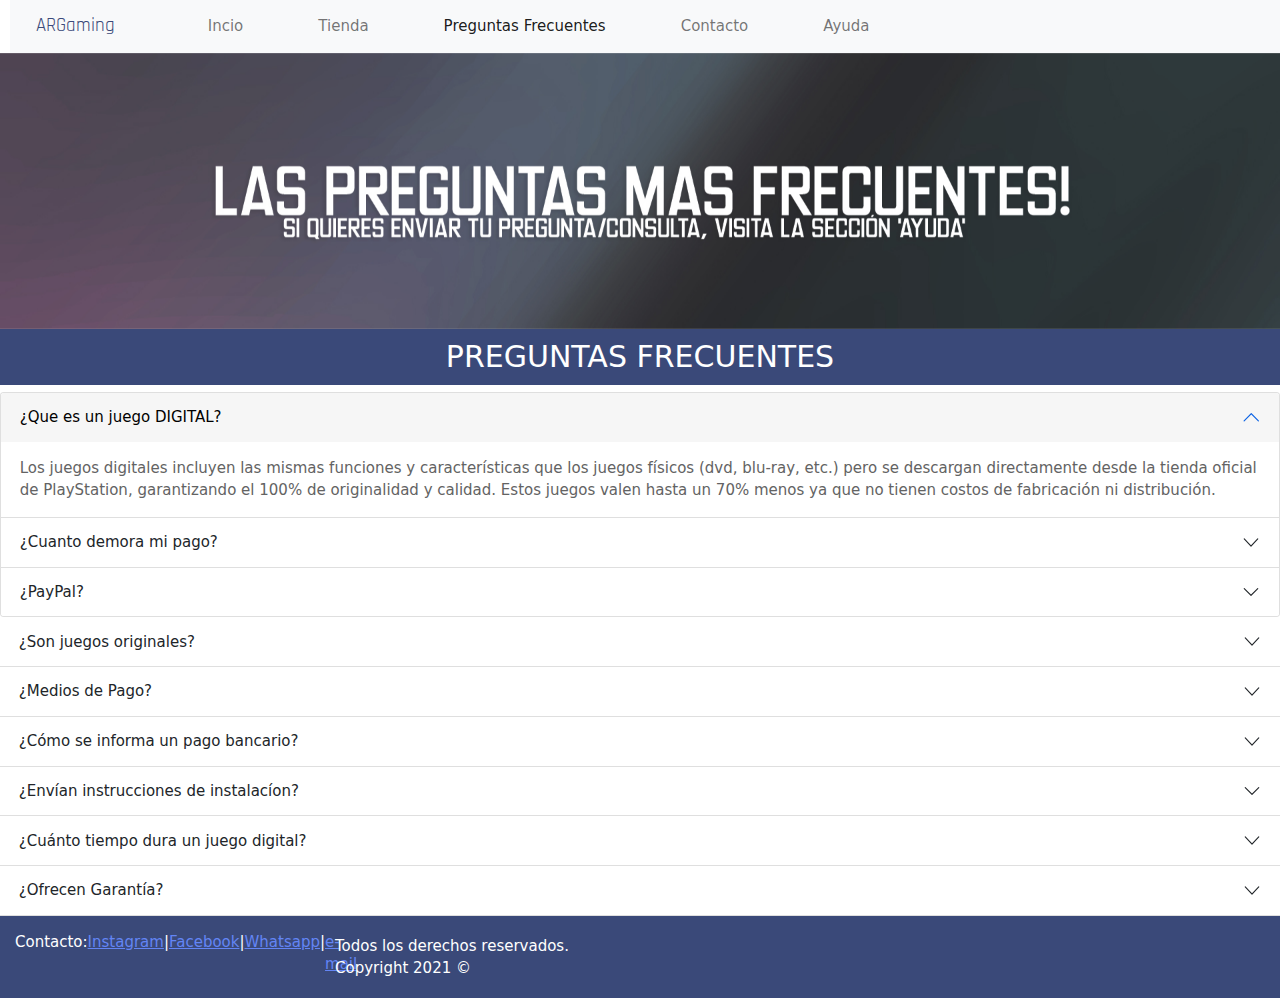
<file: preguntas_frecuentes.html>
<!DOCTYPE html>
<html lang="en">
<head>
    <meta charset="UTF-8">
    <meta http-equiv="X-UA-Compatible" content="IE=edge">
    <meta name="viewport" content="width=device-width, initial-scale=1.0">
    <!-- Link para resetear propiedades del navegador -->
    <link rel="stylesheet" href="normalize.css">
    <!-- Link de bootstrap -->
    <link rel="stylesheet" href="bootstrap-5.1.3-dist/css/bootstrap.css">
    <!-- Fuentes -->
    <link rel="preconnect" href="https://fonts.googleapis.com">
    <link rel="preconnect" href="https://fonts.gstatic.com" crossorigin>
    <link href="https://fonts.googleapis.com/css2?family=Rajdhani:wght@700&display=swap" rel="stylesheet">
    <!-- Link de CSS -->
    <link rel="stylesheet" href="stylesheet.css">
    <title>Preguntas Frecuentes</title>
</head>
<body>
    <header class="header">
        <!-- Barra de navegación -->
        <nav class="navbar navbar-expand-lg navbar-light bg-light">
            <div class="container-fluid">
              <a class="navbar-brand" href="#" id="logo">ARGaming</a>
              <button class="navbar-toggler" type="button" data-bs-toggle="collapse" data-bs-target="#navbarNavAltMarkup" aria-controls="navbarNavAltMarkup" aria-expanded="false" aria-label="Toggle navigation">
                <span class="navbar-toggler-icon"></span>
              </button>
              <div class="collapse navbar-collapse" id="navbarNavAltMarkup">
                <div class="navbar-nav">
                  <a class="nav-link" aria-current="page" href="index.html">Incio</a>
                  <a class="nav-link" href="tienda.html">Tienda</a>
                  <a class="nav-link active" href="preguntas_frecuentes.html">Preguntas Frecuentes</a>
                  <a class="nav-link" href="contacto.html">Contacto</a>
                  <a class="nav-link" href="ayuda.html">Ayuda</a>
                </div>
              </div>
            </div>
          </nav>
    </header>
    <!-- banner (carousel) de la pagina -->
    <main>
        <div id="carouselExampleSlidesOnly" class="carousel slide" data-bs-ride="carousel">
            <div class="carousel-inner">
              <div class="carousel-item active">
                <img src="multimedia/preguntasfrecuentes.jpg" class="d-block w-100" alt="...">
              </div>
            </div>
          </div>
        <!-- Seccion de Preguntas -->
        <h2 class="h2Estilos">PREGUNTAS FRECUENTES</h2>
        <div class="accordion" id="accordionPanelsStayOpenExample">
            <div class="accordion-item">
              <h2 class="accordion-header" id="panelsStayOpen-headingOne">
                <button class="accordion-button" type="button" data-bs-toggle="collapse" data-bs-target="#panelsStayOpen-collapseOne" aria-expanded="true" aria-controls="panelsStayOpen-collapseOne">
                    ¿Que es un juego DIGITAL?
                </button>
              </h2>
              <div id="panelsStayOpen-collapseOne" class="accordion-collapse collapse show" aria-labelledby="panelsStayOpen-headingOne">
                <div class="accordion-body">
                    Los juegos digitales incluyen las mismas funciones y características que los juegos físicos
                    (dvd, blu-ray, etc.) pero se descargan directamente desde la tienda oficial de PlayStation,
                    garantizando el 100% de originalidad y calidad. Estos juegos valen hasta un 70% menos ya que no
                    tienen costos de fabricación ni distribución.
                </div>
              </div>
            </div>
            <div class="accordion-item">
              <h2 class="accordion-header" id="panelsStayOpen-headingTwo">
                <button class="accordion-button collapsed" type="button" data-bs-toggle="collapse" data-bs-target="#panelsStayOpen-collapseTwo" aria-expanded="false" aria-controls="panelsStayOpen-collapseThree">
                    ¿Cuanto demora mi pago?
                </button>
              </h2>
              <div id="panelsStayOpen-collapseTwo" class="accordion-collapse collapse" aria-labelledby="panelsStayOpen-headingThree">
                <div class="accordion-body">
                    Los pagos con tarjeta de crédito y débito se acreditan al instante.
                    En efectivo y por transferencia bancaria suelen acreditarse en el día.
                </div>
              </div>
            </div>
            <div class="accordion-item">
              <h2 class="accordion-header" id="panelsStayOpen-headingThree">
                <button class="accordion-button collapsed" type="button" data-bs-toggle="collapse" data-bs-target="#panelsStayOpen-collapseThree" aria-expanded="false" aria-controls="panelsStayOpen-collapseThree">
                    ¿PayPal?
                </button>
              </h2>
              <div id="panelsStayOpen-collapseThree" class="accordion-collapse collapse" aria-labelledby="panelsStayOpen-headingThree">
                <div class="accordion-body">
                    Es posible abonar con saldo o tarjetas a través de PayPal desde cualquier lugar del mundo. PayPal es una plataforma reconocida mundialmente por brindar un sistema de pago online, fácil y totalmente seguro.
                </div>
              </div>
            </div>
          </div>
          <div class="accordion accordion-flush" id="accordionFlushExample">
            <div class="accordion-item">
              <h2 class="accordion-header" id="flush-headingOne">
                <button class="accordion-button collapsed" type="button" data-bs-toggle="collapse" data-bs-target="#flush-collapseOne" aria-expanded="false" aria-controls="flush-collapseOne">
                    ¿Son juegos originales?
                </button>
              </h2>
              <div id="flush-collapseOne" class="accordion-collapse collapse" aria-labelledby="flush-headingOne" data-bs-parent="#accordionFlushExample">
                <div class="accordion-body">Si, los juegos son 100% originales y con licencia oficial, se descargan directamente en tu consola accediendo a la tienda oficial de Play Station y cuentan con garantía del fabricante.</div>
              </div>
            </div>
            <div class="accordion-item">
              <h2 class="accordion-header" id="flush-headingTwo">
                <button class="accordion-button collapsed" type="button" data-bs-toggle="collapse" data-bs-target="#flush-collapseTwo" aria-expanded="false" aria-controls="flush-collapseTwo">
                    ¿Medios de Pago?
                </button>
              </h2>
              <div id="flush-collapseTwo" class="accordion-collapse collapse" aria-labelledby="flush-headingTwo" data-bs-parent="#accordionFlushExample">
                <div class="accordion-body">
                    <ol>
                        <li>Efectivo por Rapipago y Pago Fácil</li>
                        <li>Tarjeta de débito VISA, MaasterCard y Cabal</li>
                        <li>Tarjeta de crédito hasta en 12 cuotas con VISA, MasterCard,American Express, Naranja, Cordobesa, Nativa, Argencard, Diners Club y Cabal.</li>
                        <li> Transferencia Bancaria desde cualquier banco</li>   
                    </ol>
            </div>
              </div>
            </div>
            <div class="accordion-item">
              <h2 class="accordion-header" id="flush-headingThree">
                <button class="accordion-button collapsed" type="button" data-bs-toggle="collapse" data-bs-target="#flush-collapseThree" aria-expanded="false" aria-controls="flush-collapseThree">
                  ¿Cómo se informa un pago bancario? 
                </button>
              </h2>
              <div id="flush-collapseThree" class="accordion-collapse collapse" aria-labelledby="flush-headingThree" data-bs-parent="#accordionFlushExample">
                <div class="accordion-body">Al realizar una transferencia bancaria deberás enviar un email a <strong>contacto@argaming.com </strong> adjuntando foto o screenshot del comprobante.</strong></div>
              </div>
            </div>
            <div class="accordion-item">
              <h2 class="accordion-header" id="flush-headingFour">
                <button class="accordion-button collapsed" type="button" data-bs-toggle="collapse" data-bs-target="#flush-collapseFour" aria-expanded="false" aria-controls="flush-collapseFour">
                  ¿Envían instrucciones de instalacíon? 
                </button>
              </h2>
              <div id="flush-collapseFour" class="accordion-collapse collapse" aria-labelledby="flush-headingFour" data-bs-parent="#accordionFlushExample">
                <div class="accordion-body">Sí, enviamos una guía paso a paso para realizar la instalación correctamente y un videotutorial para que la descarga sea aún más fácil.</div>
              </div>
            </div>
            <div class="accordion-item">
              <h2 class="accordion-header" id="flush-headingFive">
                <button class="accordion-button collapsed" type="button" data-bs-toggle="collapse" data-bs-target="#flush-collapseFive" aria-expanded="false" aria-controls="flush-collapseFive">
                  ¿Cuánto tiempo dura un juego digital? 
                </button>
              </h2>
              <div id="flush-collapseFive" class="accordion-collapse collapse" aria-labelledby="flush-headingFive" data-bs-parent="#accordionFlushExample">
                <div class="accordion-body">Los juegos digitales tienen durabilidad ilimitada, no vencen, no caducan ni expiran. Mientras se cumplan los sencillos pasos de instalación se podrá disfrutar el juego sin limitaciones.</div>
              </div>
            </div>
            <div class="accordion-item">
              <h2 class="accordion-header" id="flush-headingSix">
                <button class="accordion-button collapsed" type="button" data-bs-toggle="collapse" data-bs-target="#flush-collapseSix" aria-expanded="false" aria-controls="flush-collapseSix">
                  ¿Ofrecen Garantía? 
                </button>
              </h2>
              <div id="flush-collapseSix" class="accordion-collapse collapse" aria-labelledby="flush-headingSix" data-bs-parent="#accordionFlushExample">
                <div class="accordion-body">Sí, ofrecemos garantía en todas tus compras. Si por algún error en tu consola, daño en el disco duro o problemas de compatibilidad de software el juego no descarga o funciona correctamente, te devolvemos tu dinero sin vueltas. Somos una empresa seria y cuidamos a cada cliente, sabemos que existen situaciones en las que, por circunstancias ajenas a su voluntad, la instalación no se puede concretar. En esos casos, devolvemos el dinero sin demoras.</div>
              </div>
            </div>
           <section id="bannerpf">
            <div id="carouselExampleSlidesOnly" class="carousel slide" data-bs-ride="carousel">
              <div class="carousel-inner">
                <div class="carousel-item active">
                  <img src="multimedia/fifacarousel.jpg" class="d-block w-100" alt="...">
                </div>
                <div class="carousel-item">
                  <img src="multimedia/b2042carousel.jpg" class="d-block w-100" alt="...">
                </div>
              </div>
            </div>
          </section>
    </main>
    <!-- el footer hecho con grid a traves de bootstrap -->
    <footer class='Container'>
        <div class="row d-md-flex p-3">
            <div class="col-md-6 d-md-flex justify-content-md-around mx-auto">
                <p>Contacto:</p>
                <a href="#">Instagram</a>|<a href="#"> Facebook </a>|<a href="#"> Whatsapp </a>|<a href="#"> e-mail</a> 
            </div>
            <div class="col-md-6">
                <p class='m-1'> Todos los derechos reservados. Copyright 2021 ©</p>
            </div>
        </div>
    </footer>
    <script src="bootstrap-5.1.3-dist/js/bootstrap.js"></script>
</body>
</file>
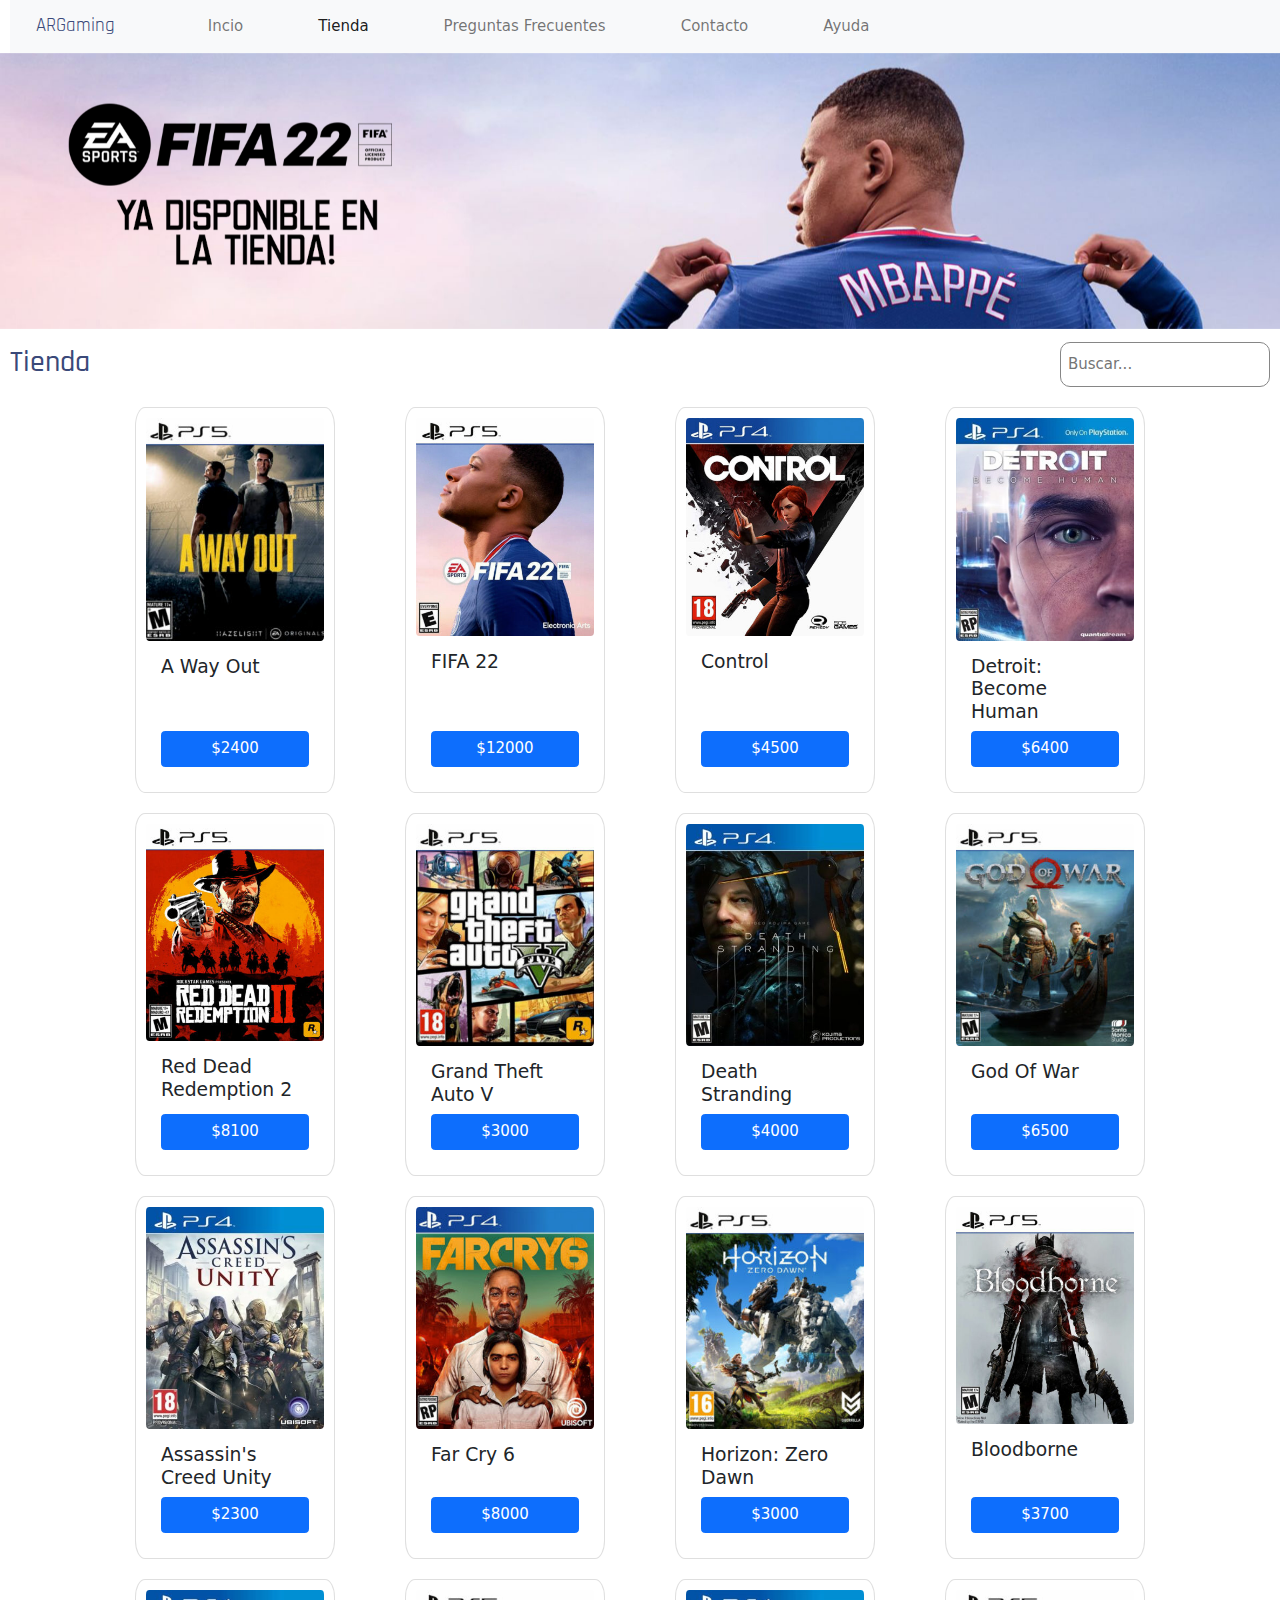
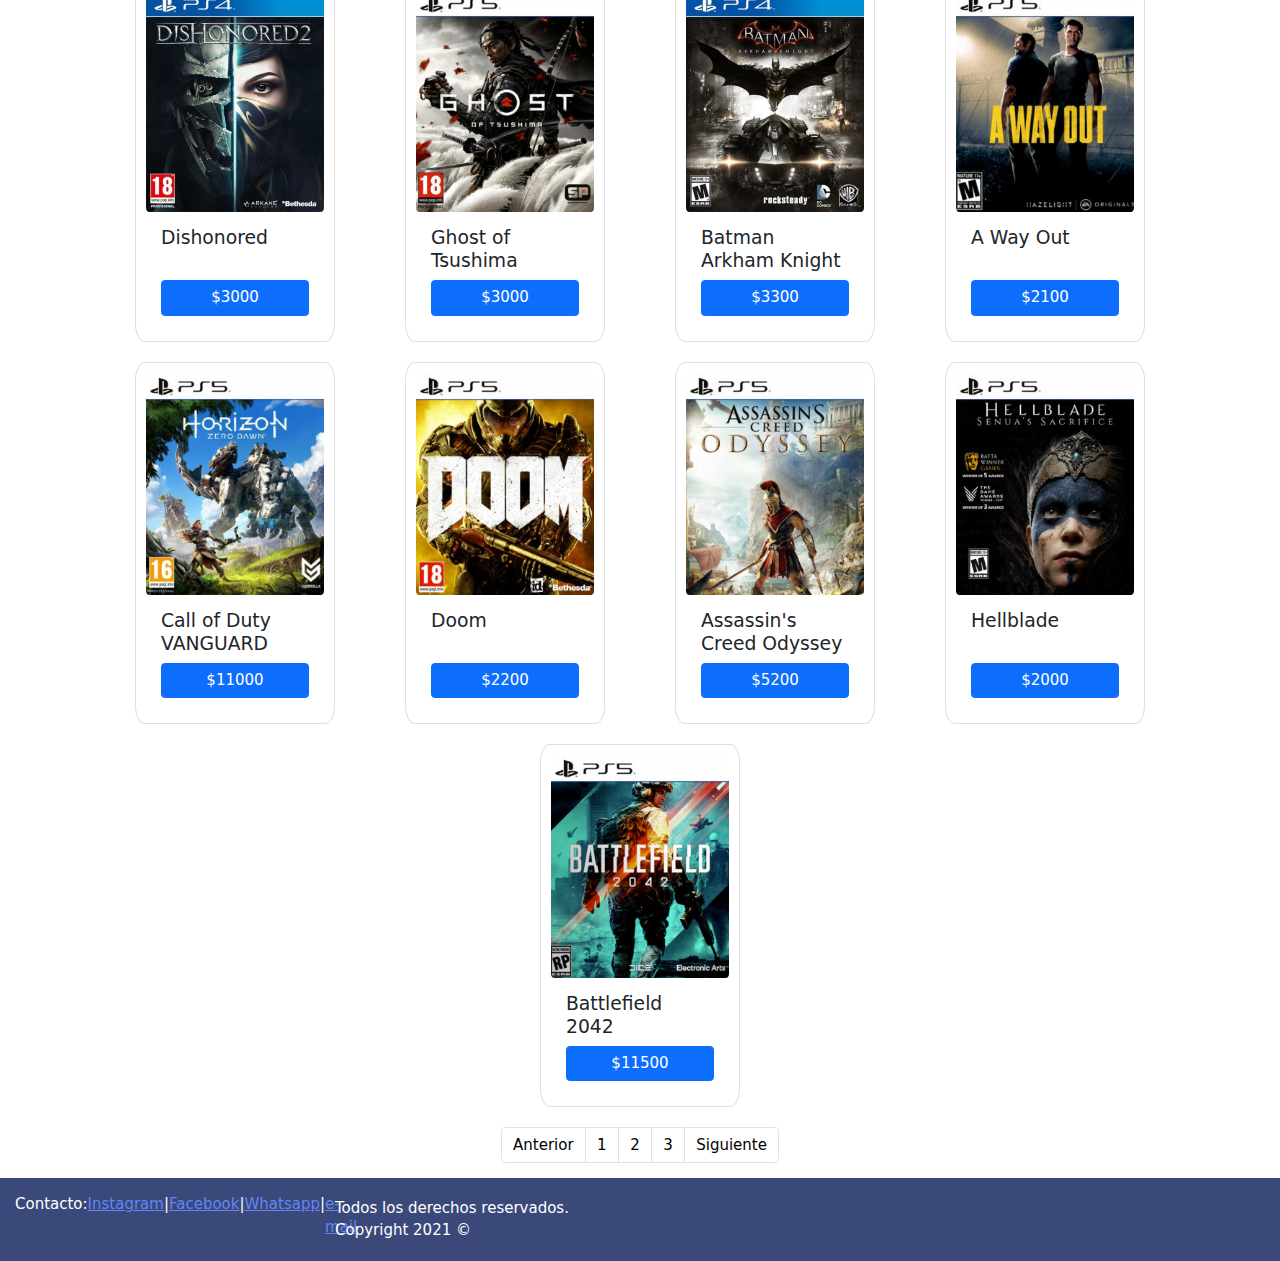
<file: tienda.html>
<!DOCTYPE html>
<html lang="en">
<head>
    <meta charset="UTF-8">
    <meta http-equiv="X-UA-Compatible" content="IE=edge">
    <meta name="viewport" content="width=device-width, initial-scale=1.0">
    <!-- Link para resetear propiedades del navegador -->
    <link rel="stylesheet" href="normalize.css">
    <!-- Link de bootstrap -->
    <link rel="stylesheet" href="bootstrap-5.1.3-dist/css/bootstrap.css">
    <!-- Fuentes -->
    <link rel="preconnect" href="https://fonts.googleapis.com">
    <link rel="preconnect" href="https://fonts.gstatic.com" crossorigin>
    <link href="https://fonts.googleapis.com/css2?family=Rajdhani:wght@700&display=swap" rel="stylesheet">
    <!-- Link de CSS -->
    <link rel="stylesheet" href="stylesheet.css">
    <title>Tienda</title>
</head>
<body>
    <header class="header">
        <!-- Barra de navegación -->
         <nav class="navbar navbar-expand-lg navbar-light bg-light">
            <div class="container-fluid">
              <a class="navbar-brand" href="#" id="logo">ARGaming</a>
              <button class="navbar-toggler" type="button" data-bs-toggle="collapse" data-bs-target="#navbarNavAltMarkup" aria-controls="navbarNavAltMarkup" aria-expanded="false" aria-label="Toggle navigation">
                <span class="navbar-toggler-icon"></span>
              </button>
              <div class="collapse navbar-collapse" id="navbarNavAltMarkup">
                <div class="navbar-nav">
                  <a class="nav-link" aria-current="page" href="index.html">Incio</a>
                  <a class="nav-link active" href="tienda.html">Tienda</a>
                  <a class="nav-link" href="preguntas_frecuentes.html">Preguntas Frecuentes</a>
                  <a class="nav-link" href="contacto.html">Contacto</a>
                  <a class="nav-link" href="ayuda.html">Ayuda</a>
                </div>
              </div>
            </div>
          </nav>
    </header>
<!-- banner (carousel) de la pagina -->
    <main>
        <div id="carouselExampleSlidesOnly" class="carousel slide" data-bs-ride="carousel">
            <div class="carousel-inner">
              <div class="carousel-item active">
                <img src="multimedia/fifacarousel.jpg" class="d-block w-100" alt="...">
              </div>
              <div class="carousel-item">
                <img src="multimedia/b2042carousel.jpg" class="d-block w-100" alt="...">
              </div>
            </div>
          </div>
    <!-- Seccion de Titulo y Buscador, aunque el buscador solo sirve de forma estetica ya que esperó las siguientes clases para incluir uno de verdad. -->
    <section>
        <div class="tituloYbuscador">
            <h2 class="titulos">Tienda</h2>
            <input type="text" name="consulta" placeholder="Buscar..."> 
        </div>
        <!-- Sección que contiene todas las cards de los juegos que hay en la tienda(por ahora) -->
        <section class="TiendaCtn">
                        <div class="TiendaCtn_ListaJuegos">
                            <div class="card" style="width: 18rem;">
                                <img src="multimedia/awo.jpg" class="card-img-top" alt="...">
                                <div class="card-body">
                                  <h5 class="card-title">A Way Out</h5>
                                  <a href="#" class="btn btn-primary">$2400</a>
                                </div>
                              </div>

                              <div class="card" style="width: 18rem;">
                                <img src="multimedia/fifa22cover.jpg" class="card-img-top" alt="...">
                                <div class="card-body">
                                  <h5 class="card-title">FIFA 22</h5>
                                  <a href="#" class="btn btn-primary">$12000</a>
                                </div>
                              </div>

                              <div class="card" style="width: 18rem;">
                                <img src="multimedia/control.jpg" class="card-img-top" alt="...">
                                <div class="card-body">
                                  <h5 class="card-title">Control</h5>
                                  <a href="#" class="btn btn-primary">$4500</a>
                                </div>
                            </div>

                        <div class="card" style="width: 18rem;">
                            <img src="multimedia/dbh.jpg" class="card-img-top" alt="...">
                            <div class="card-body">
                              <h5 class="card-title">Detroit: Become Human</h5>
                              
                              <a href="#" class="btn btn-primary">$6400</a>
                            </div>
                          </div>

                          
                          <div class="card" style="width: 18rem;">
                            <img src="multimedia/rdr2.jpg" class="card-img-top" alt="...">
                            <div class="card-body">
                              <h5 class="card-title">Red Dead Redemption 2</h5>
                              <a href="#" class="btn btn-primary">$8100</a>
                            </div>
                        </div>


                        <div class="card" style="width: 18rem;">
                            <img src="multimedia/gtav.jpg" class="card-img-top" alt="...">
                            <div class="card-body">
                              <h5 class="card-title">Grand Theft Auto V</h5>
                              <a href="#" class="btn btn-primary">$3000</a>
                            </div>
                          </div>


                          <div class="card" style="width: 18rem;">
                            <img src="multimedia/dstranding.jpg" class="card-img-top" alt="...">
                            <div class="card-body">
                              <h5 class="card-title">Death Stranding</h5>
                              <a href="#" class="btn btn-primary">$4000</a>
                            </div>
                          </div>


                          <div class="card" style="width: 18rem;">
                            <img src="multimedia/gow.jpg" class="card-img-top" alt="...">
                            <div class="card-body">
                              <h5 class="card-title">God Of War</h5>
                              <a href="#" class="btn btn-primary">$6500</a>
                            </div>
                          </div>

                        <div class="card" style="width: 18rem;">
                            <img src="multimedia/acunity.jpg" class="card-img-top" alt="...">
                            <div class="card-body">
                              <h5 class="card-title">Assassin's Creed Unity</h5>
                              <a href="#" class="btn btn-primary">$2300</a>
                            </div>
                          </div>
                          
                          <div class="card" style="width: 18rem;">
                            <img src="multimedia/farcry6.jpg" class="card-img-top" alt="...">
                            <div class="card-body">
                              <h5 class="card-title">Far Cry 6</h5>
                              <a href="#" class="btn btn-primary">$8000</a>
                            </div>
                          </div>
                          
                          <div class="card" style="width: 18rem;">
                          <img src="multimedia/horizon.jpg" class="card-img-top" alt="...">
                          <div class="card-body">
                            <h5 class="card-title">Horizon: Zero Dawn</h5>
                            <a href="#" class="btn btn-primary">$3000</a>
                          </div>
                        </div>

                        
                        <div class="card" style="width: 18rem;">
                            <img src="multimedia/bloodborne.jpg" class="card-img-top" alt="...">
                            <div class="card-body">
                              <h5 class="card-title">Bloodborne</h5>
                              <a href="#" class="btn btn-primary">$3700</a>
                            </div>
                          </div>


                          <div class="card" style="width: 18rem;">
                            <img src="multimedia/dishonored.jpg" class="card-img-top" alt="...">
                            <div class="card-body">
                              <h5 class="card-title">Dishonored</h5>
                              <a href="#" class="btn btn-primary">$3000</a>
                            </div>
                          </div>


                          <div class="card" style="width: 18rem;">
                            <img src="multimedia/got.jpg" class="card-img-top" alt="...">
                            <div class="card-body">
                              <h5 class="card-title">Ghost of Tsushima</h5>
                              <a href="#" class="btn btn-primary">$3000</a>
                            </div>
                          </div>


                          <div class="card" style="width: 18rem;">
                            <img src="multimedia/batman.jpg" class="card-img-top" alt="...">
                            <div class="card-body">
                              <h5 class="card-title">Batman Arkham Knight</h5>
                              <a href="#" class="btn btn-primary">$3300</a>
                            </div>
                          </div>


                          <div class="card" style="width: 18rem;">
                            <img src="multimedia/awo.jpg" class="card-img-top" alt="...">
                            <div class="card-body">
                              <h5 class="card-title">A Way Out</h5>
                              <a href="#" class="btn btn-primary">$2100</a>
                            </div>
                          </div>


                          <div class="card" style="width: 18rem;">
                            <img src="multimedia/horizon.jpg" class="card-img-top" alt="...">
                            <div class="card-body">
                              <h5 class="card-title">Call of Duty VANGUARD</h5>
                              <a href="#" class="btn btn-primary">$11000</a>
                            </div>
                          </div>


                          <div class="card" style="width: 18rem;">
                            <img src="multimedia/doom.jpg" class="card-img-top" alt="...">
                            <div class="card-body">
                              <h5 class="card-title">Doom</h5>
                              <a href="#" class="btn btn-primary">$2200</a>
                            </div>
                          </div>


                          <div class="card" style="width: 18rem;">
                            <img src="multimedia/odysey.jpg" class="card-img-top" alt="...">
                            <div class="card-body">
                              <h5 class="card-title">Assassin's Creed Odyssey</h5>
                              <a href="#" class="btn btn-primary">$5200</a>
                            </div>
                          </div>


                          <div class="card" style="width: 18rem;">
                            <img src="multimedia/hellblade.jpg" class="card-img-top" alt="...">
                            <div class="card-body">
                              <h5 class="card-title">Hellblade</h5>
                              <a href="#" class="btn btn-primary">$2000</a>
                            </div>
                          </div>

                        
                          <div class="card" style="width: 18rem;">
                            <img src="multimedia/2042.jpg" class="card-img-top" alt="...">
                            <div class="card-body">
                              <h5 class="card-title">Battlefield 2042</h5>
                              <a href="#" class="btn btn-primary">$11500</a>
                            </div>
                          </div>
                    </div>

    </section>
    <nav aria-label="Page navigation example">
        <ul class="pagination">
          <li class="page-item"><a class="page-link" href="#">Anterior</a></li>
          <li class="page-item"><a class="page-link" href="#">1</a></li>
          <li class="page-item"><a class="page-link" href="#">2</a></li>
          <li class="page-item"><a class="page-link" href="#">3</a></li>
          <li class="page-item"><a class="page-link" href="#">Siguiente</a></li>
        </ul>
      </nav>
    </main>
    <!-- el footer hecho con grid a traves de bootstrap -->
    <footer class='Container'>
        <div class="row d-md-flex p-3">
            <div class="col-md-6 d-md-flex justify-content-md-around mx-auto">
                <p>Contacto:</p>
                <a href="#">Instagram</a>|<a href="#"> Facebook </a>|<a href="#"> Whatsapp </a>|<a href="#"> e-mail</a> 
            </div>
            <div class="col-md-6">
                <p class='m-1'> Todos los derechos reservados. Copyright 2021 ©</p>
            </div>
        </div>
    </footer>
        <script src="bootstrap-5.1.3-dist/js/bootstrap.js"></script>
</body>
</file>
<file: stylesheet.css>
/* estilos generales */
html{
    font-family: 'Rajdhani', sans-serif;
    font-style: normal;
    font-weight: normal;
    font-size: 15px
}
/* header */

.header nav{
    display:flex;
    align-content: center;
    justify-content: center;
    margin: 0 0;
    margin-left: 10px;
    height: 100%;
}
#logo {
    color: #3A4979;
    padding-left: 15px;
    padding-top: 4px;
    font-family: 'Rajdhani', sans-serif;
}


/* estilos de index  */
.gridMain{
    display:grid;
    grid-template-areas: "banner"
                        "seccionJuegos";
    grid-template-rows: 400px 1fr;
}
.fotobanner{
    background-image: url("multimedia/FIFA22main.jpg");
    width: 100%;
    height: 100%;
    background-repeat: none;
    background-position: top center;
    grid-area: banner;
}

.card{
    display:flex;
    flex-direction: column;
    justify-content: center;
    width: 240px;
    border-radius: 5%;
    padding: 10px;
    transition: transform .3s ease-in;

}
.card:hover {
    transform: scale(1.05,1.05);
}
.card img {
    max-width: 230px;
    border-radius: 2%;
}
.card h4{
    padding-top: 7px;
    font-size: 1.3em;
    color: #3A4979;
}
.card p {
    padding: 5px 5px;
    color: #fff;
    background-color: #4e68be;
    border-bottom-left-radius: 7px;
    border-bottom-right-radius: 7px;

}
.ListaJuegos{
    display:flex;
    flex-direction: row;
    justify-content: space-around;
    padding: 10px 100px;
}
.juegosCtn{
    display: flex;
    flex-direction: column;
    grid-area:seccionJuegos;
    min-width: 100%;
    max-width: 100%;
    height: px;
}
.juegosCtn2{
    display: flex;
    flex-direction: column;
    grid-area:seccionJuegos;
    min-width: 100%;
    max-width: 100%;
    height: px;
}

/* Estilo de pagina Contacto y Preguntas Frecuentes*/

.subtitulo{
    background-color: #ffffff;
    color: rgb(56, 64, 138);
    text-align: center;
    height: 90px;
    padding-top: 10px;

}
.h2Estilos{
    text-align: center;
    padding: 10px;
    background-color: #3A4979;
    color: #fff;

}
 a {
     color: #6385f5;
 }
.textodepag{
    text-align: center;
    padding-top: 2px;
    color:#464646;
}
.titulo_textodepag{
    text-align:center;
    font-size:20px;
    padding: 7px;
    margin: 10px;
    
}

.titulos {
    color:#3A4979 ;
    font-family: 'Rajdhani', sans-serif;
    text-align: center;
    padding-left: 10px;
    padding-top: 15px;
}
.tableHeaders {
    background-color: #143EC1;
    color: #fff;
    padding: 7px;
}
.celdas {
    background-color: #b9c6ec;
    text-align: center;
    padding: 10px;
    
}
.listaOrdenada{
    list-style: none;
    padding: 0;
}

#bannerpf

.mediosdePago{
    display:flex;
    justify-content: center;
    align-items: center;
    align-content: center;
}
#mediosdepago{
    display:flex;
    justify-content: center;
    align-items: center;
    align-content: center;
}
footer {
    background-color: #3A4979;
    color:#fff;
    display:grid;
    grid-template-rows: 100%;
    grid-template-columns: 50% 50%;
    
}
.LadoIzq{
    display:flex;
    justify-content: flex-start;
    align-content: center;
    align-items: center;
    padding: 20px;
    

}
.LadoDer{
    display:flex;
    justify-content: flex-end;
    align-content: center;
    align-items: center;
    padding: 20px;
}

.LadoIzq p {
    margin: 5px;
}
/* Estilos de la pagina Ayuda */
.formularioCtn{
    display:flex;
    flex-direction: column;
    justify-content: center;
    align-items:center;
    align-content: center;
    padding: 20px;
    margin: auto auto;
}
.flexItem {
    display: flex;
    justify-content: center;
    align-content: center;
    align-items: center;
    flex-direction: column;
    padding: 20px;

}
.flexItem input{
    background-color:#3A4979;
    color: #fff;
    outline: none;
    border: none;
    padding: 15px;
    width: 300px;
    margin-top: 5px;
    justify-content: center;
    align-content: center;
    align-items: center;
}
.flexItem input::placeholder{
    color: #7189d6;
}
.btnForm {
    display: flex;
    justify-content: center;
    align-content: center;
    align-items: center;
    margin: 50px auto;
    padding: 15px;
    background-color: #3A4979;
    color: #fff;
    border-radius: 8px;
}
/* Estilos de pagina Tienda */

.TiendaCtn{
    display: flex;
    flex-direction: column;
    grid-area:seccionJuegos;
    min-width: 100%;
    max-width: 100%;
    height: px;
}

.TiendaCtn_ListaJuegos{
        display:flex;
        flex-wrap: wrap;
        flex-direction: row;
        justify-content: space-around;
        padding: 10px 100px;
    }

.tituloYbuscador{
    display: flex;
    flex-direction: row;
    justify-content: space-between;
}
.tituloYbuscador input{
    margin-right: 10px;
    border: 1px solid rgb(134, 134, 134);
    outline: none;
    border-radius: 10px;
    padding:7px;
    margin-top: 13px;
    transition: width 1.0s ease-in;
}
.tituloYbuscador input:focus:hover{
    width: 300px;
}
@media screen and (max-width: 890px) {
    .juegosCtn {
        display: none;
    }
    .juegosCtn2{
        display: flex;
    }
    #mediosdepago{
        display: none;
    }
    .TiendaCtn_ListaJuegos{
        display:flex;
        padding: 10px 10px;}
    #bannerpf{
        display: flex;
    }
    .mediosdePago{
        display: flex;
    }
}
@media screen and (min-width: 890px) {
    .juegosCtn{
        display: flex;
    }
    #mediosdepago{
        display: flex;
    }
    .juegosCtn2{
        display: none;
    }
    #bannerpf{
        display: none;
    }
    .mediosdePago{
        display: flex;
    }
}
</file>
